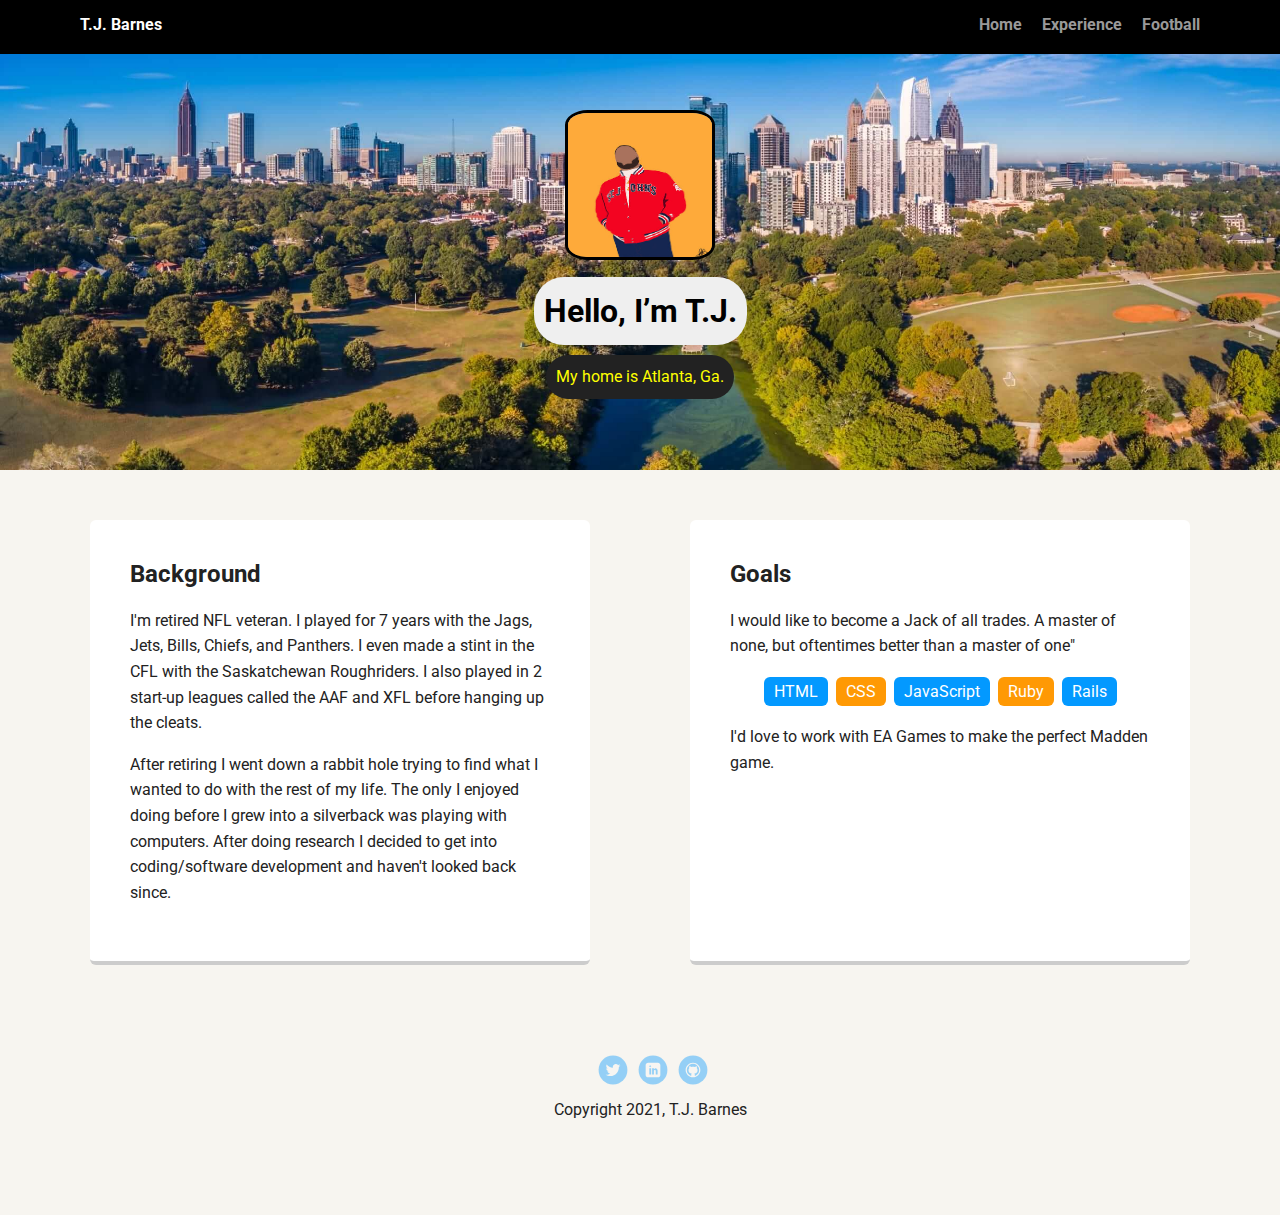
<file: TJ Barnes._Project1/index.html>
<!doctype html>
<html lang="en">
<head>
  <meta charset="utf-8">
  <title>T.J. Barnes Profile</title>
  <meta name="viewport" content="width=device-width, initial-scale=1.0">
  <link rel="stylesheet" href="styles.css">
  <link href="https://fonts.googleapis.com/css?family=Muli%7CRoboto:400,300,500,700,900" rel="stylesheet"></head>
  <body>

    <nav class="main-nav">
        <ul class="nav">
          <li class="name">T.J. Barnes</li>
          <li><a href="index.html">Home</a></li>
          <li><a href="experience.html">Experience</a></li>
          <li><a href="Football.html">Football</a></li>
        </ul>
    </nav>

    <header>
      <img src="images/TJj_profile.jpg" alt="Photo of TJ Barnes smiling" class="profile-image">
      <h1 class="tag name">Hello, I’m T.J.</h1>
      <p class="tag location">My home is Atlanta, Ga.</p>
    </header>

    <main class="flex">
      <article class="card">
        <h2>Background</h2>
        <p> I'm retired NFL veteran. I played for 7 years with the Jags, Jets, Bills, Chiefs, and Panthers. I even made a stint in the CFL with the Saskatchewan Roughriders. I also played in 2 start-up leagues called the AAF and XFL before hanging up the cleats.</p>
        <p>After retiring I went down a rabbit hole trying to find what I wanted to do with the rest of my life. The only I enjoyed doing before I grew into a silverback was playing with computers. After doing research I decided to get into coding/software development and haven't looked back since. </p>
      </article>

      <article class="card">
        <h2>Goals</h2>
        <p>I would like to become a Jack of all trades. A master of none, but oftentimes better than a master of one" </p>
        <ul class="skills">
          <li>HTML</li>
          <li>CSS</li>
          <li>JavaScript</li>
          <li>Ruby</li>
          <li>Rails</li>
        </ul>
        <p>I'd love to work with EA Games to make the perfect Madden game.</p>
      </article>

    </main>
    <footer>
      <ul>
        <li><a href="https://twitter.com/ILLUMANINETY" class="social twitter">Twitter</a></li>
        <li><a href="https://www.linkedin.com/in/terencejbarnes/" class="social linkedin">LinkedIn</a></li>
        <li><a href="https://github.com/terenebarnes" class="social github">Github</a></li>
      </ul>
      <p class="copyright">Copyright 2021, T.J. Barnes</p>
    </footer>
  </body>
  </html>
</file>
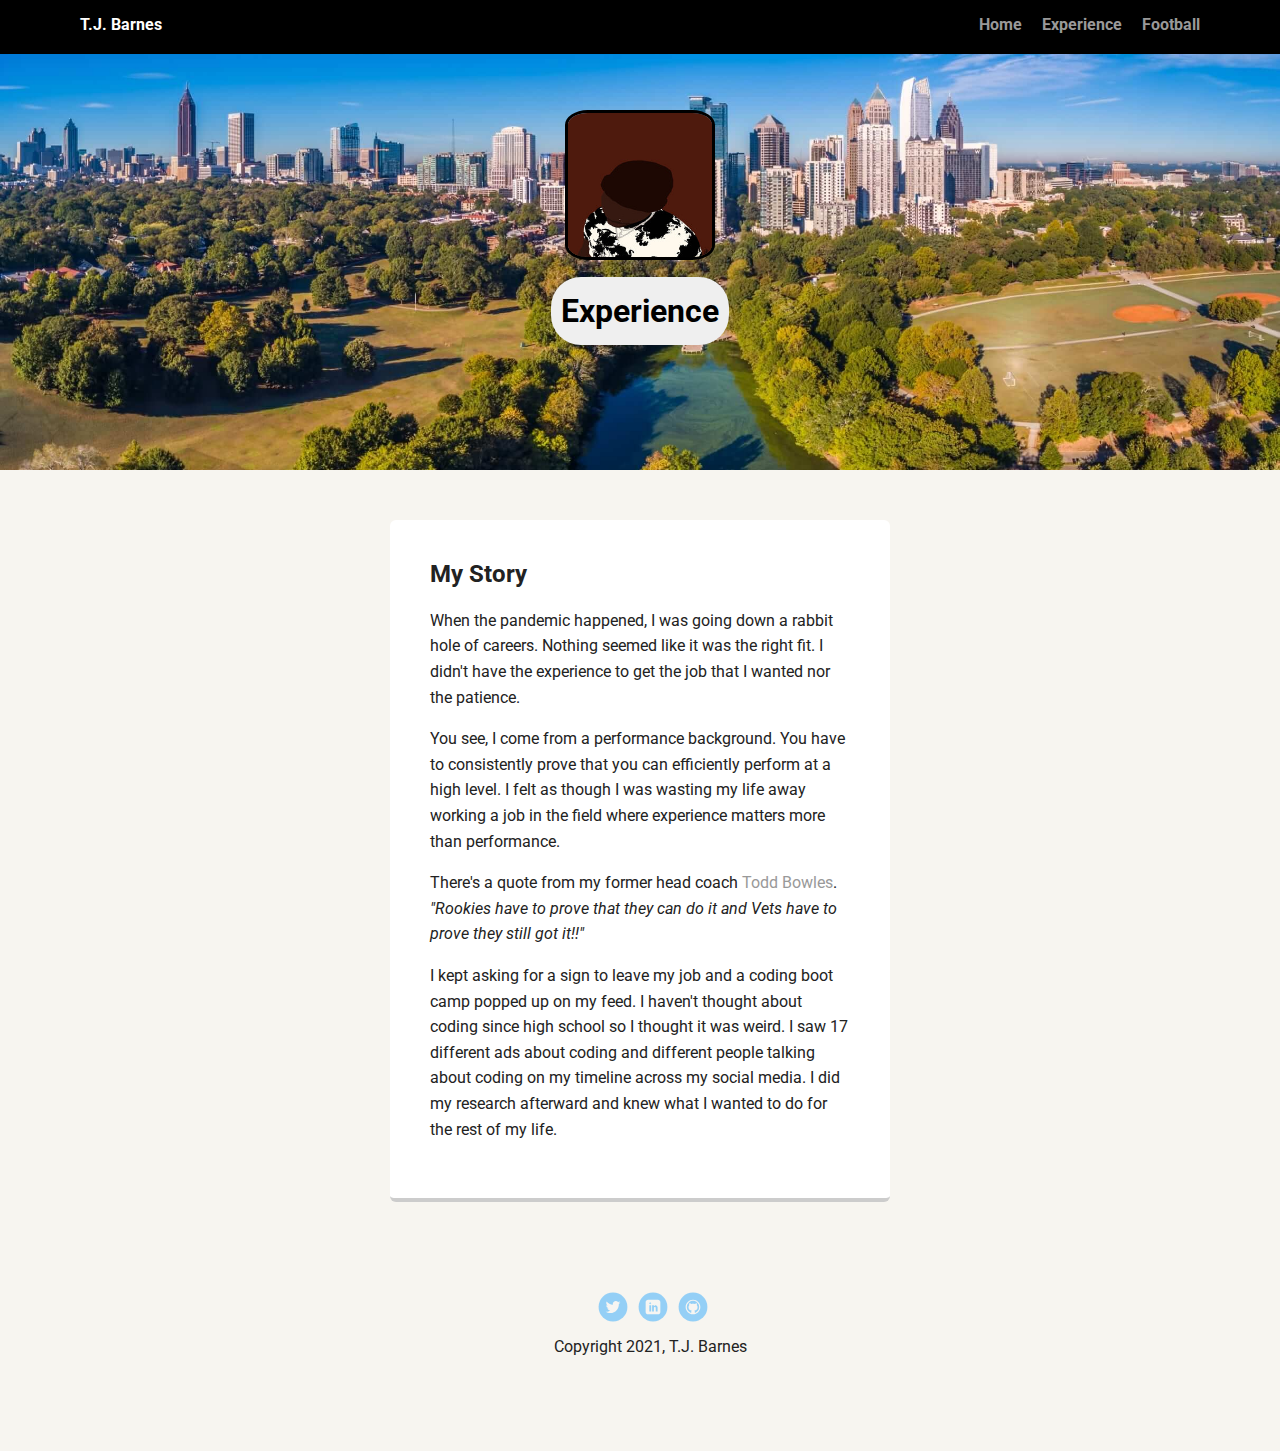
<file: TJ Barnes._Project1/experience.html>
<!doctype html>
<html lang="en">
<head>
  <meta charset="utf-8">
  <title>T.J. Barnes Profile</title>
  <meta name="viewport" content="width=device-width, initial-scale=1.0">
  <link rel="stylesheet" href="styles.css">
  <link href="https://fonts.googleapis.com/css?family=Muli%7CRoboto:400,300,500,700,900" rel="stylesheet"></head>
  <body>

    <nav class="main-nav">
        <ul class="nav">
          <li class="name">T.J. Barnes</li>
          <li><a href="index.html">Home</a></li>
          <li><a href="experience.html">Experience</a></li>
          <li><a href="Football.html">Football</a></li>
        </ul>
      </nav>

    <header>
      <img src="images/rsz_tj_exp.jpg" alt="Exp Photo" class="profile-image">
      <h1 class="tag name"> Experience</h1>
    </header>

    <main class="flex">
      <article class="card">
        <h2>My Story</h2>
        <p> When the pandemic happened, I was going down a rabbit hole of careers. Nothing seemed like it was the right fit. I didn't have the experience to get the job that I wanted nor the patience. </p>
	<p>You see, I come from a performance background. You have to consistently prove that you can efficiently perform at a high level. I felt as though I was wasting my life away working a job in the field where experience matters more than performance. </p>
	<p>There's a quote from my former head coach <a href="https://en.wikipedia.org/wiki/Todd_Bowles">Todd Bowles</a>. <em>"Rookies have to prove that they can do it and Vets have to prove they still got it!!"</em></p>
        <p> I kept asking for a sign to leave my job and a coding boot camp popped up on my feed. I haven't thought about coding since high school so I thought it was weird. I saw 17 different ads about coding and different people talking about coding on my timeline across my social media. I did my research afterward and knew what I wanted to do for the rest of my life.</p>
      </article>



    </main>
    <footer>
      <ul>
        <li><a href="https://twitter.com/ILLUMANINETY" class="social twitter">Twitter</a></li>
        <li><a href="https://www.linkedin.com/in/terencejbarnes/" class="social linkedin">LinkedIn</a></li>
        <li><a href="https://github.com/terenebarnes" class="social github">Github</a></li>
      </ul>
      <p class="copyright">Copyright 2021, T.J. Barnes</p>
    </footer>
  </body>
  </html>
</file>
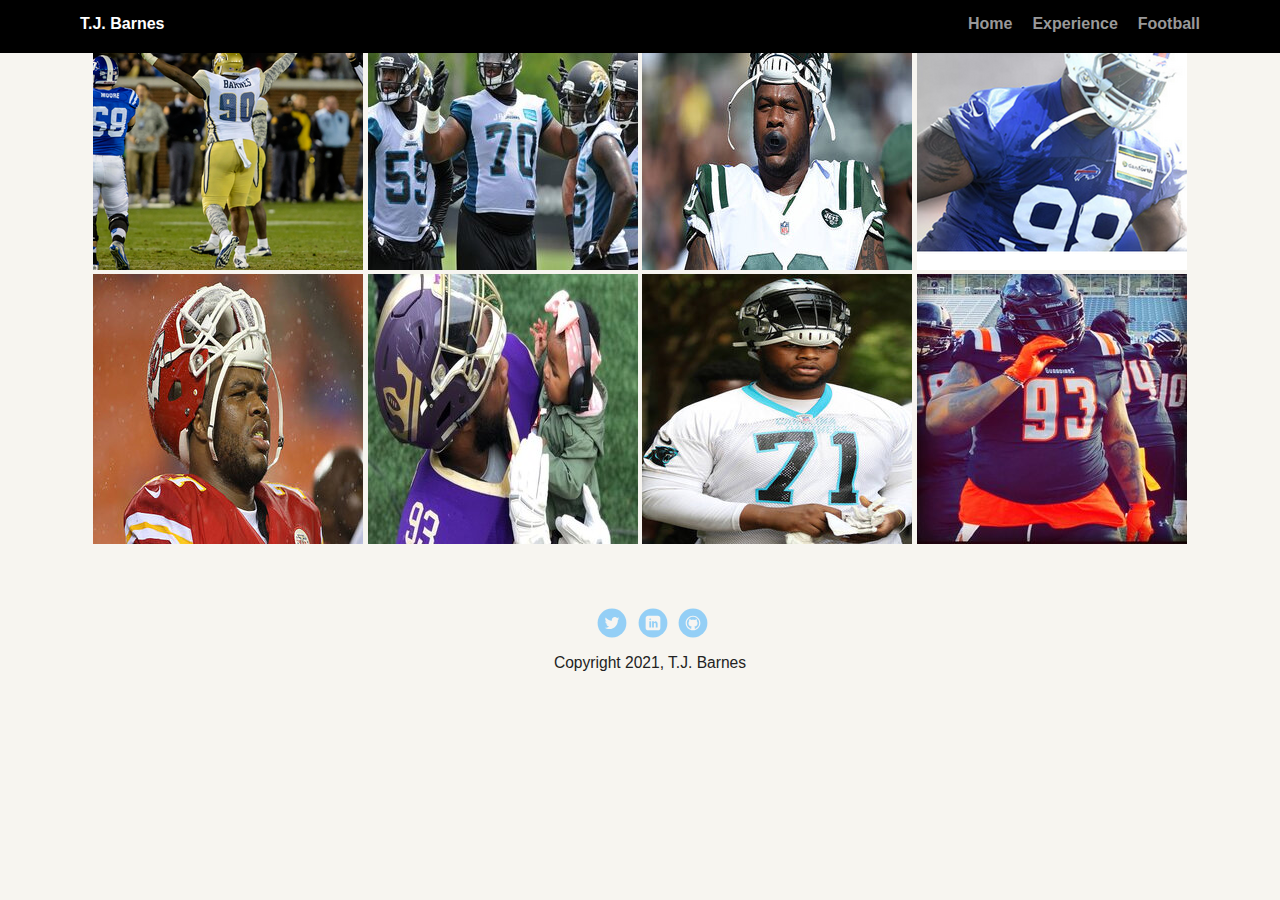
<file: TJ Barnes._Project1/Football.html>
<!DOCTYPE html>
<html lang="en">
<head>
	<meta charset="UTF-8">
	<meta http-equiv="X-UA-Compatible" content="IE=edge">
	<meta name="viewport" content="width= , initial-scale=1.0">
	<link rel="stylesheet" href="styles.css">
	<title>Football Gallery</title>
</head>
<body>
	<nav class="main-nav">
		<ul class="nav">
		  <li class="name">T.J. Barnes</li>
		  <li><a href="index.html">Home</a></li>
		  <li><a href="experience.html">Experience</a></li>
		  <li><a href="Football.html">Football</a></li>
		</ul>
	</nav>
	<div Class="gallery">
<a href="images/gt_2.png"> <img src="images/rsz_gt_1.png" alt="Georgia Tech Yellow Jackets"> </a>
 <a href="images/Jags2.png"> <img src="images/rsz_tj__jags1.jpg" alt="Jacksonville Jaguars"> </a>
 <a href="images/jets2.png"> <img src="images/rsz_1tj_jets2.jpg" alt="New York Jets"> </a>
 <a href="images/bills.png"> <img src="images/rzs_bill.png" alt="Bufallo Bills"> </a>
 <a href="images/chiefs2.png"> <img src="images/rsz_tj_chiefs.jpg" alt="Kansas City Chiefs"> </a>
 <a href="images/legends2.png"> <img src="images/rsz_tj_legends.jpg" alt="Atlanta Legends"> </a>
 <a href="images/panthers2.png"> <img src="images/rsz_tj_panthers.jpg" alt="Carolina Panthers"> </a>
 <a href="images/xfl2.png"> <img src="images/rsz_tj_xfl2.jpg" alt="New York Guardians"> </a>

	</div>
	<footer>
		<ul>
		  <li><a href="https://twitter.com/ILLUMANINETY" class="social twitter">Twitter</a></li>
		  <li><a href="https://www.linkedin.com/in/terencejbarnes/" class="social linkedin">LinkedIn</a></li>
		  <li><a href="https://github.com/terenebarnes" class="social github">Github</a></li>
		</ul>
		<p class="copyright">Copyright 2021, T.J. Barnes</p>
	      </footer>
</body>
</html>
</file>
<file: TJ Barnes._Project1/styles.css>
/* Global Layout Set-up */
* {
  box-sizing: border-box;
}

body {
  margin: 0;
  padding: 0;
  text-align: center;
  font-family: 'Roboto', sans-serif;
  color: #222;
  background: #f7f5f0;
}
/* Link Styles */

a {
  text-decoration: none;
  color: #999;
}
a:hover {
  color: #6633ff;
}

/* Section Styles */

.main-nav {
  width: 100%;
  background: black;
  min-height: 20px;
  padding: 10px;
  position: fixed;
  text-align: center;
}
.nav {
  display: flex;
  justify-content: space-around;
  font-weight: 700;
  list-style-type: none;
  margin: 0 auto;
  padding: 0;
}

.nav .name {
    display: block;
    margin-right: auto;
    color: white;
}
.nav li {
  padding: 5px 10px 10px 10px;
}
.nav a {
  transition: all .5s;
}
.nav a:hover {
  color: white
}

header {
  text-align: center;
  background: url('images/Skyline.jpg') no-repeat top center ;
  background-size: cover;
  overflow: hidden;
  padding-top: 60px;
}
header {
  line-height: 1.5;
}
header .profile-image {
  margin-top: 50px;
  width: 150px;
  height: 150px;
  border-radius: 15% / 10%;
  border: 3px solid black;
  transition: all .4s;

}
header .profile-image:hover {
  transform: scale(1.2) rotate(5deg);
}
.tag {
  background-color: #efefef;
  color: black;
  padding: 10px;
  border-radius: 30px;
  display: table;
  margin: 10px auto;
}
.location {
  background-color: #222;
  color: yellow;
}
.card {
  margin: 30px;
  padding: 20px 40px 40px;
  max-width: 500px;
  text-align: left;
  background: #fff;
  border-bottom: 4px solid #ccc;
  border-radius: 6px;
  transition: all .5s;
}
.card:hover {
  border-color: #ff99ff;
}

ul.skills {
  padding: 0;
  text-align: center;
}

.skills li {
  border-radius: 6px;
  display: inline-block;
  background: #ff9904;
  color: white;
  padding: 5px 10px;
  margin: 2px;
}

.skills li:nth-child(odd) {
  background: #0399ff;
}

footer {
  width: 100%;
  min-height: 30px;
  padding: 20px 0 40px 20px;
}

footer .copyright {
  top: -8px;
  font-size: .75em;
}

footer ul {
  list-style-type: none;
  margin: 0;
  padding: 0;
}

footer ul li {
  display: inline-block;
}

a.social {
  display: inline-block;
  text-indent: -9999px;
  margin-left: 5px;
  width: 30px;
  height: 30px;
  background-size: 30px 30px;
  opacity: .4;
  transition: all .5s;
}
a.twitter {
  background-image: url(images/twitter.svg);
}
a.linkedin {
  background-image: url(images/linkedin.svg);
}
a.github {
  background-image: url(images/github.svg);
}
a.social:hover {
  opacity: 1;
}
.clearfix {
  clear: both;
}

/* Styles for larger screens */
@media screen and (min-width: 720px) {

  .flex {
      display: -ms-flexbox;      /* TWEENER - IE 10 */
      display: flex;
      max-width: 1200px;
      -ms-flex-pack: distribute;
      justify-content: space-around;
      margin: 0 auto;
  }

  header {
    min-height: 470px;
  }

  .nav {
    max-width: 1200px;
    padding: 0 30px;
  }


  main {
    padding-top: 20px;
  }

  main p {
    line-height: 1.6em;
  }

  footer {
    font-size: 1.3em;
    max-width: 1200px;
    margin: 40px auto;
  }

}
</file>
